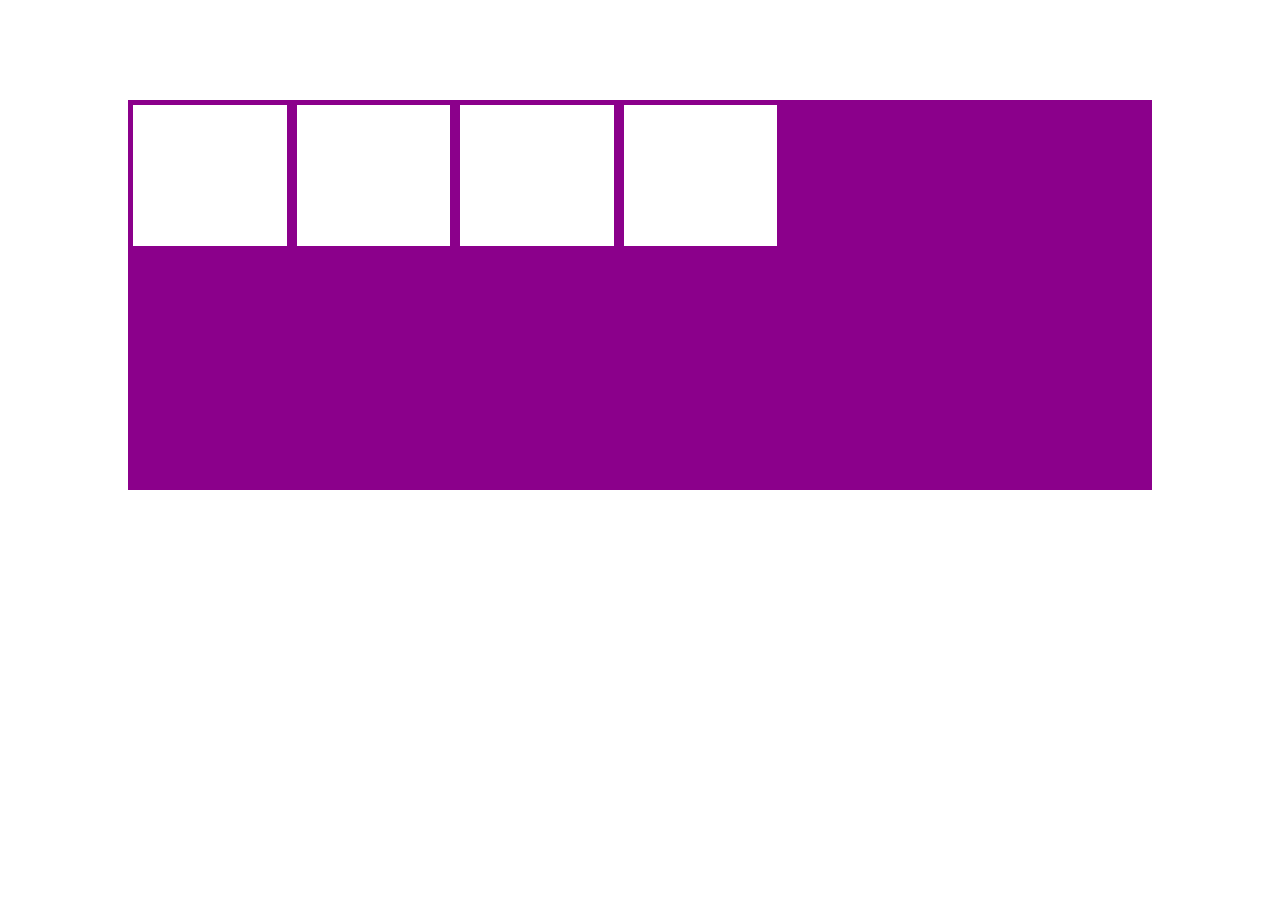
<file: ex01/index.html>
<html lang="en">
<head>
    <meta charset="UTF-8">
    <meta name="viewport" content="width=device-width, initial-scale=1.0">
    <title>Flex Task 1</title>
    <link rel="stylesheet" href="style.css">
</head>
<body>
    <div class="container">
        <div class="box"></div>
        <div class="box"></div>
        <div class="box"></div>
        <div class="box"></div>
    </div>
</body>
</html>
</file>
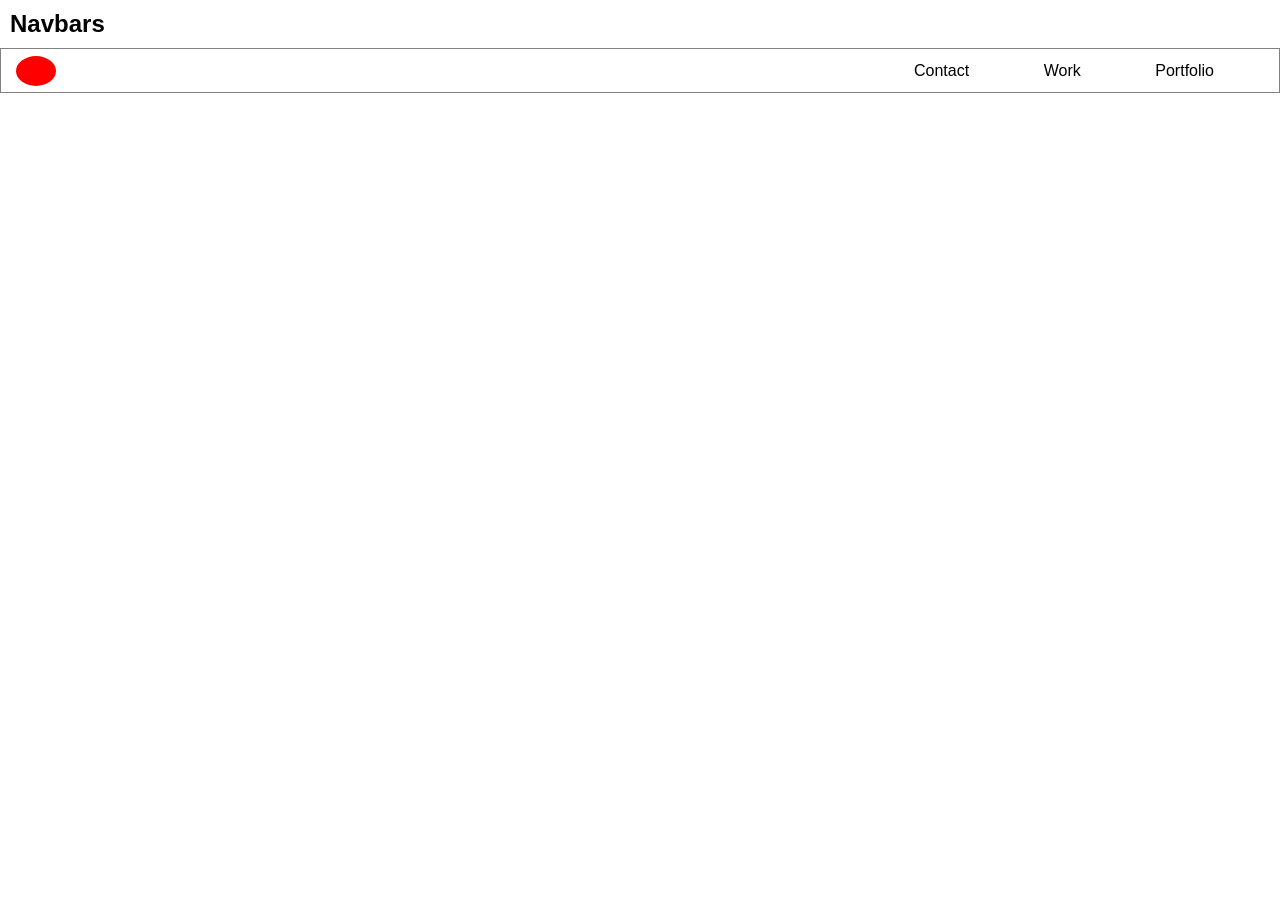
<file: ex02/index.html>
<html lang="en">
<head>
    <meta charset="UTF-8">
    <meta name="viewport" content="width=device-width, initial-scale=1.0">
    <title>Flex Task 2</title>
    <link rel="stylesheet" href="style.css">
</head>
<body>
    <header>
        <h2 class="title">Navbars</h2>
        <div class="nav">
            <div class="circle"></div>
            <ul>
                <li>Contact</li>
                <li>Work</li>
                <li>Portfolio</li>
            </ul>
        </div>
    </header>
</body>
</html>
</file>
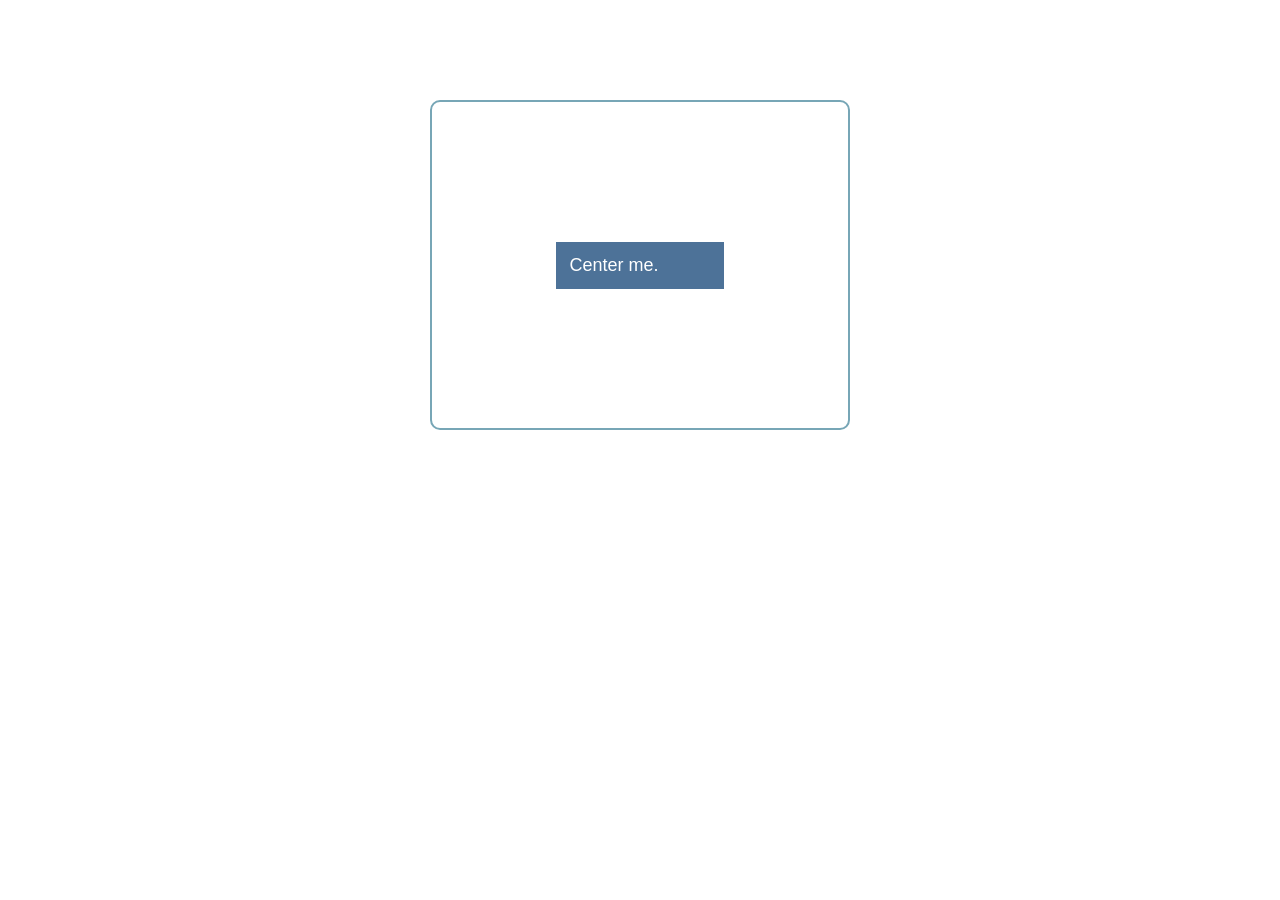
<file: ex03/index.html>
<html lang="en">
<head>
    <meta charset="UTF-8">
    <meta name="viewport" content="width=device-width, initial-scale=1.0">
    <title>Flex Task 3</title>
    <link rel="stylesheet" href="style.css">
</head>
<body>
    <main>
        <div class="container">
            <div class="box">Center me.</div>
        </div>
    </main>
</body>
</html>
</file>
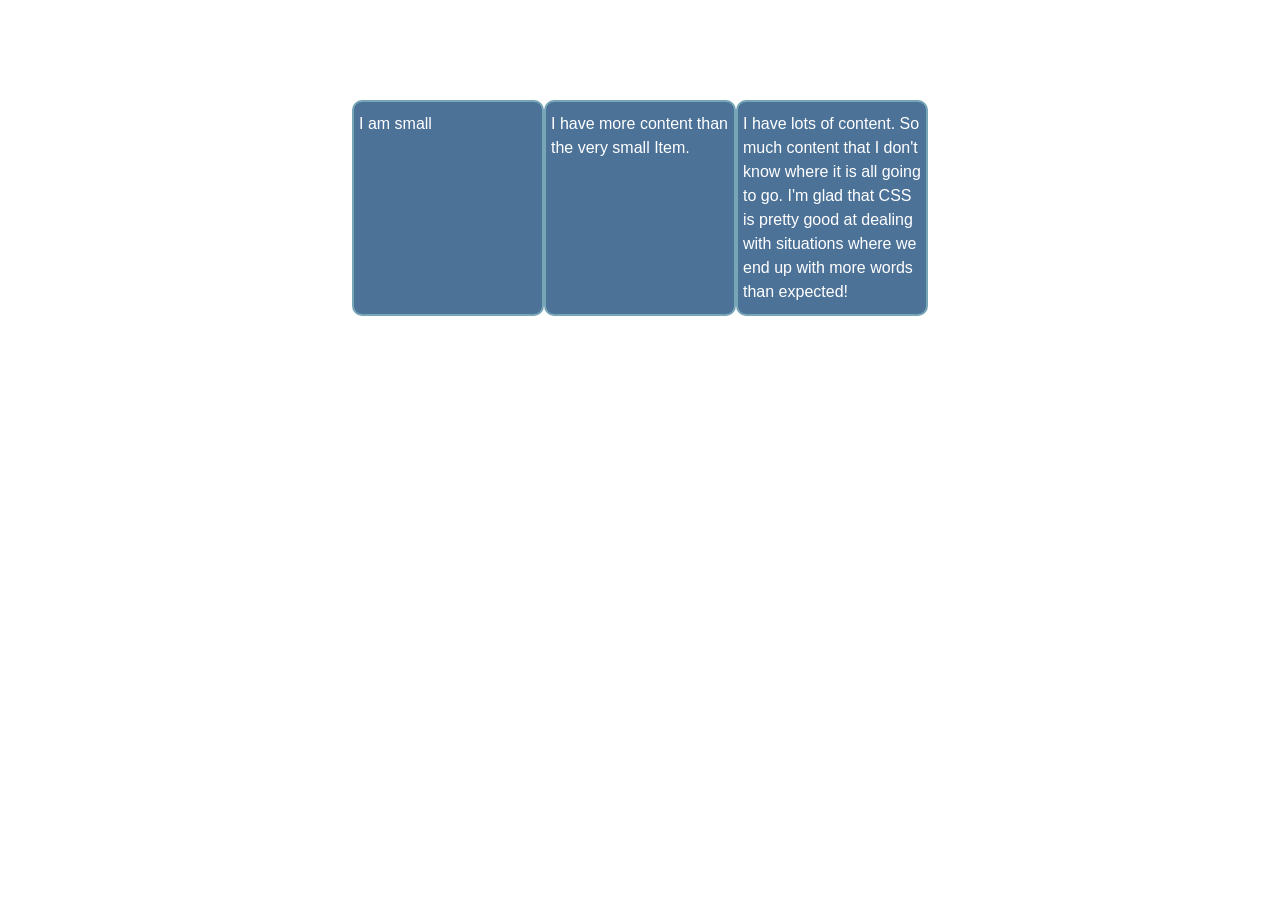
<file: ex04/index.html>
<html lang="en">

<head>
    <meta charset="UTF-8">
    <meta name="viewport" content="width=device-width, initial-scale=1.0">
    <title>Flex Task 4</title>
    <link rel="stylesheet" href="style.css">

</head>

<body>
    <div class="container">
        <div class="box">I am small</div>
        <div class="box">I have more content than the very small Item.</div>
        <div class="box">I have lots of content. So much content that I don't know where it is all going to go. I'm glad that CSS is pretty good at dealing with situations where we end up with more words than expected!</div>
    </div>
</body>

</html>
</file>
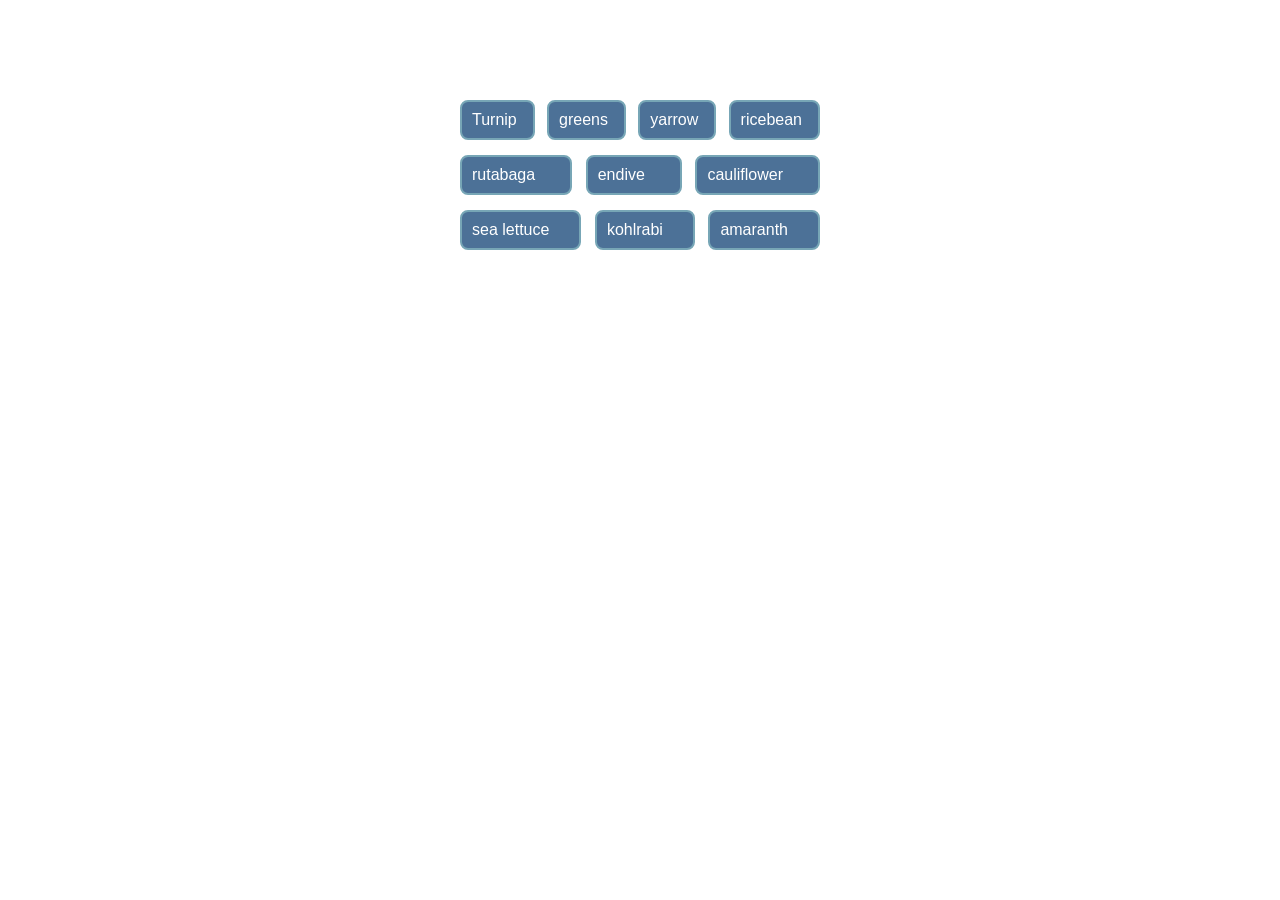
<file: ex05/index.html>
<html lang="en">

<head>
    <meta charset="UTF-8">
    <meta name="viewport" content="width=device-width, initial-scale=1.0">
    <title>Flex Task 5</title>
    <link rel="stylesheet" href="style.css">
</head>

<body>
    <div class="container">
        <div class="decore sub1">
            <p>Turnip</p>
            <p>greens</p>
            <p>yarrow</p>
            <p>ricebean</p>
        </div>

        <div class="decore sub2">
            <p>rutabaga</p>
            <p>endive</p>
            <p>cauliflower</p>
        </div>

        <div class="decore sub3">
            <p>sea lettuce</p>
            <p>kohlrabi</p>
            <p>amaranth</p>
        </div>
    </div>
    </div>
</body>

</html>
</file>
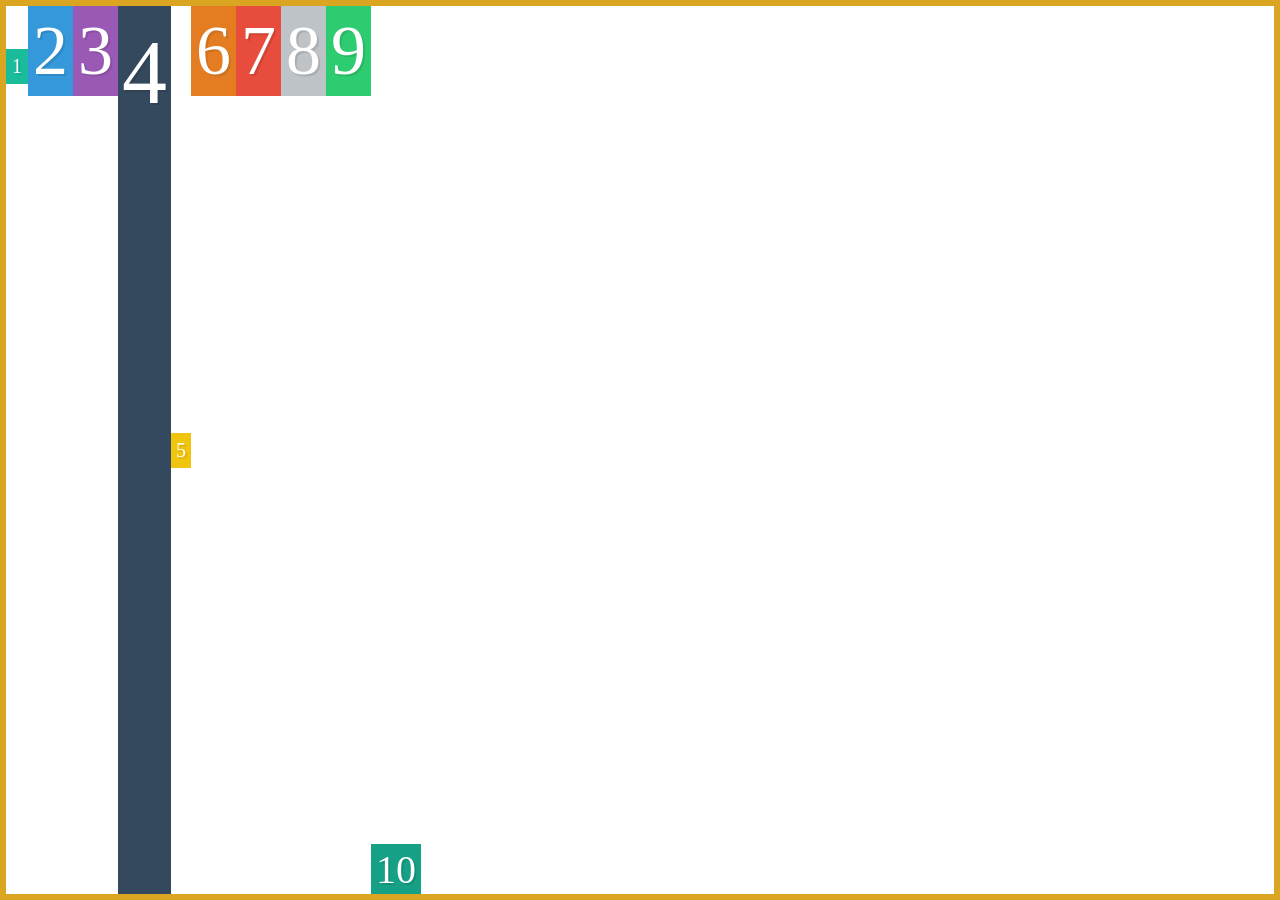
<file: ex06/index.html>
<html lang="en">
<head>
    <meta charset="UTF-8">
    <meta name="viewport" content="width=device-width, initial-scale=1.0">
    <title>Flex Task 6</title>
    <link rel="stylesheet" href="style.css">
</head>
<body>
    <div class="container">
        <div class="box0">
            <div class="box1">1</div>
        </div>
        <div class="box2 wh text">2</div>
        <div class="box3 wh text">3</div>
        <div class="box4">4</div>
        <div class="box5">5</div>
        <div class="box6 wh text">6</div>
        <div class="box7 wh text">7</div>
        <div class="box8 wh text">8</div>
        <div class="box9 wh text">9</div>
        <div class="box10 text">10</div>
    </div>
</body>
</html>
</file>
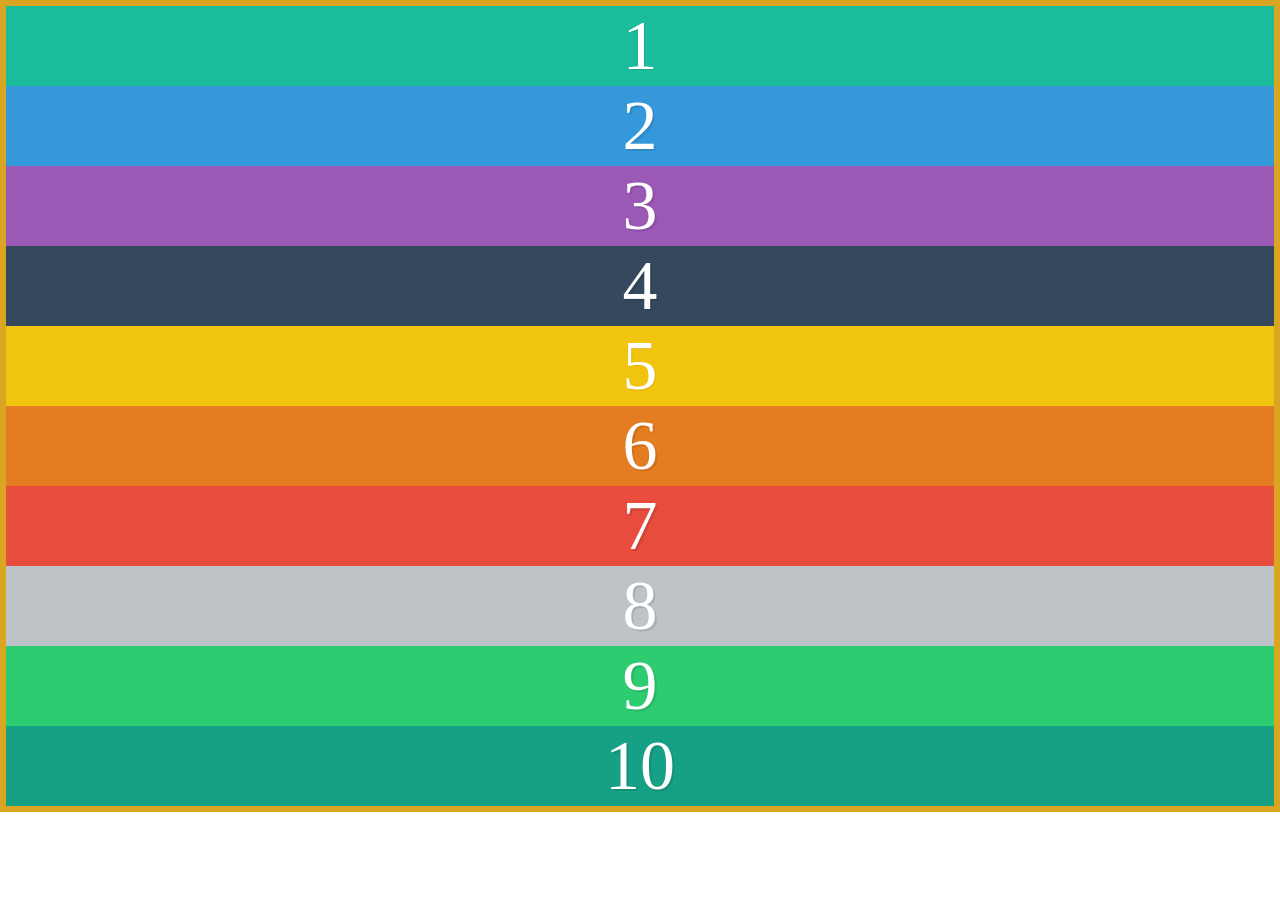
<file: ex07/index.html>
<html lang="en">
<head>
    <meta charset="UTF-8">
    <meta name="viewport" content="width=device-width, initial-scale=1.0">
    <title>Flex Task 7</title>
    <link rel="stylesheet" href="style.css">
</head>
<body>
    <div class="container">
        <div class="box1 text">1</div>
        <div class="box2 text">2</div>
        <div class="box3 text">3</div>
        <div class="box4 text">4</div>
        <div class="box5 text">5</div>
        <div class="box6 text">6</div>
        <div class="box7 text">7</div>
        <div class="box8 text">8</div>
        <div class="box9 text">9</div>
        <div class="box10 text">10</div>
    </div>
</body>
</html>
</file>
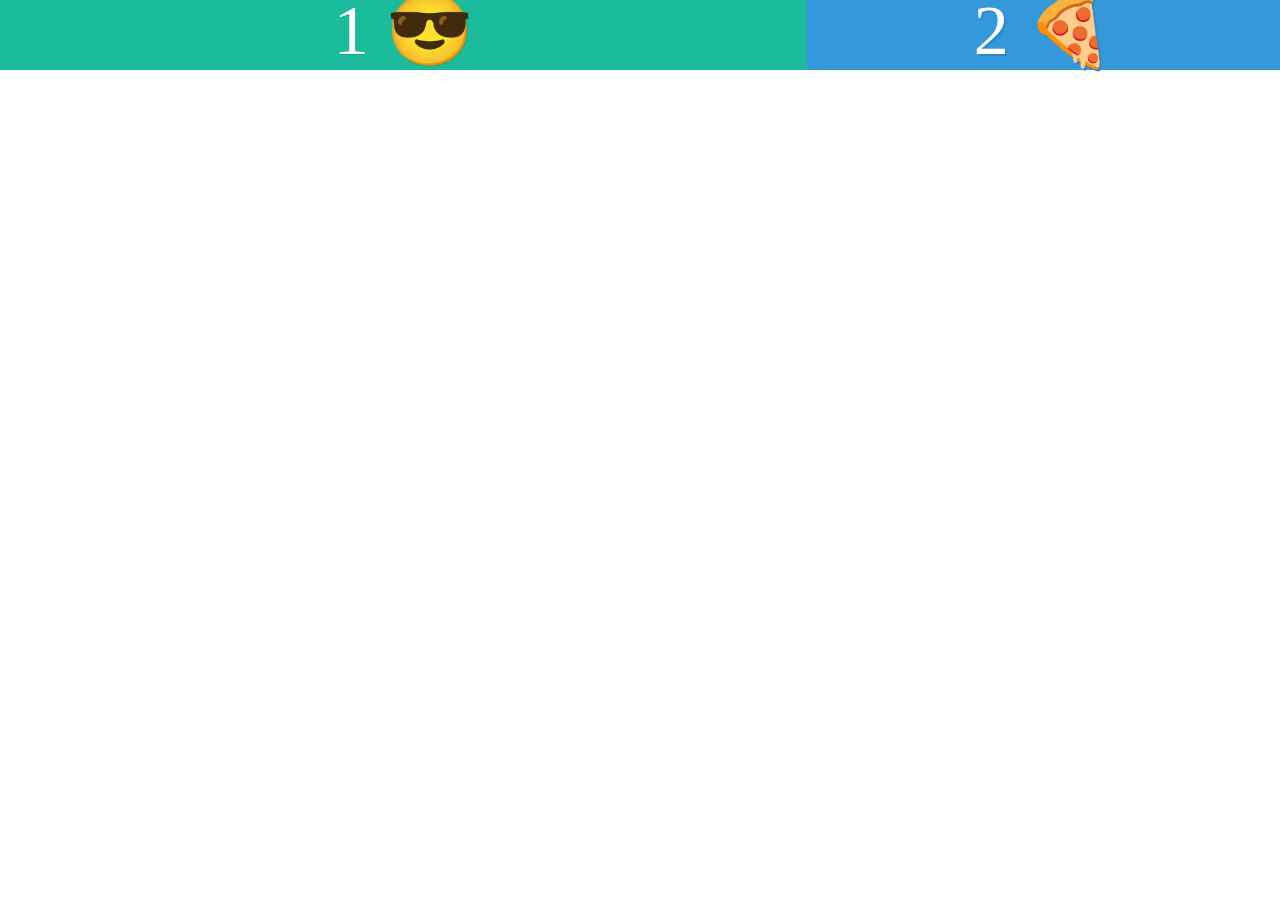
<file: ex08/index.html>
<html lang="en">

<head>
    <meta charset="UTF-8">
    <meta name="viewport" content="width=device-width, initial-scale=1.0">
    <title>Flex Task 8</title>
    <link rel="stylesheet" href="style.css">
</head>

<body>
    <div class="container">
        <div class="box1 text">1 😎</div>
        <div class="box2 text">2 🍕</div>
    </div>
</body>

</html>
</file>
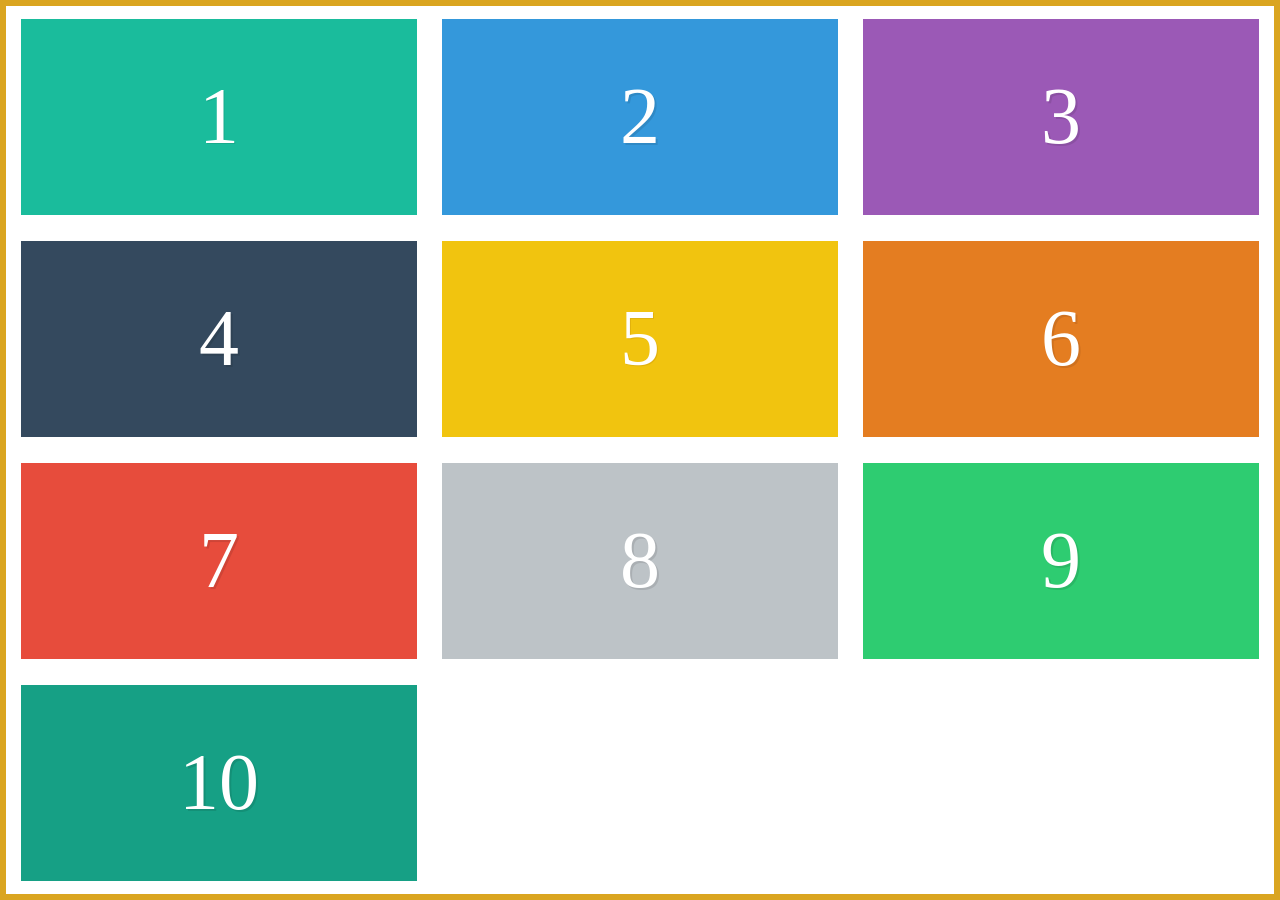
<file: ex09/index.html>
<html lang="en">

<head>
    <meta charset="UTF-8">
    <meta name="viewport" content="width=device-width, initial-scale=1.0">
    <title>Flex Task 9</title>
    <link rel="stylesheet" href="style.css">
</head>

<body>
    <div class="container">
        <div class="box1 text">1</div>
        <div class="box2 text">2</div>
        <div class="box3 text">3</div>
        <div class="box4 text">4</div>
        <div class="box5 text">5</div>
        <div class="box6 text">6</div>
        <div class="box7 text">7</div>
        <div class="box8 text">8</div>
        <div class="box9 text">9</div>
        <div class="box10 text">10</div>
    </div>
</body>

</html>
</file>
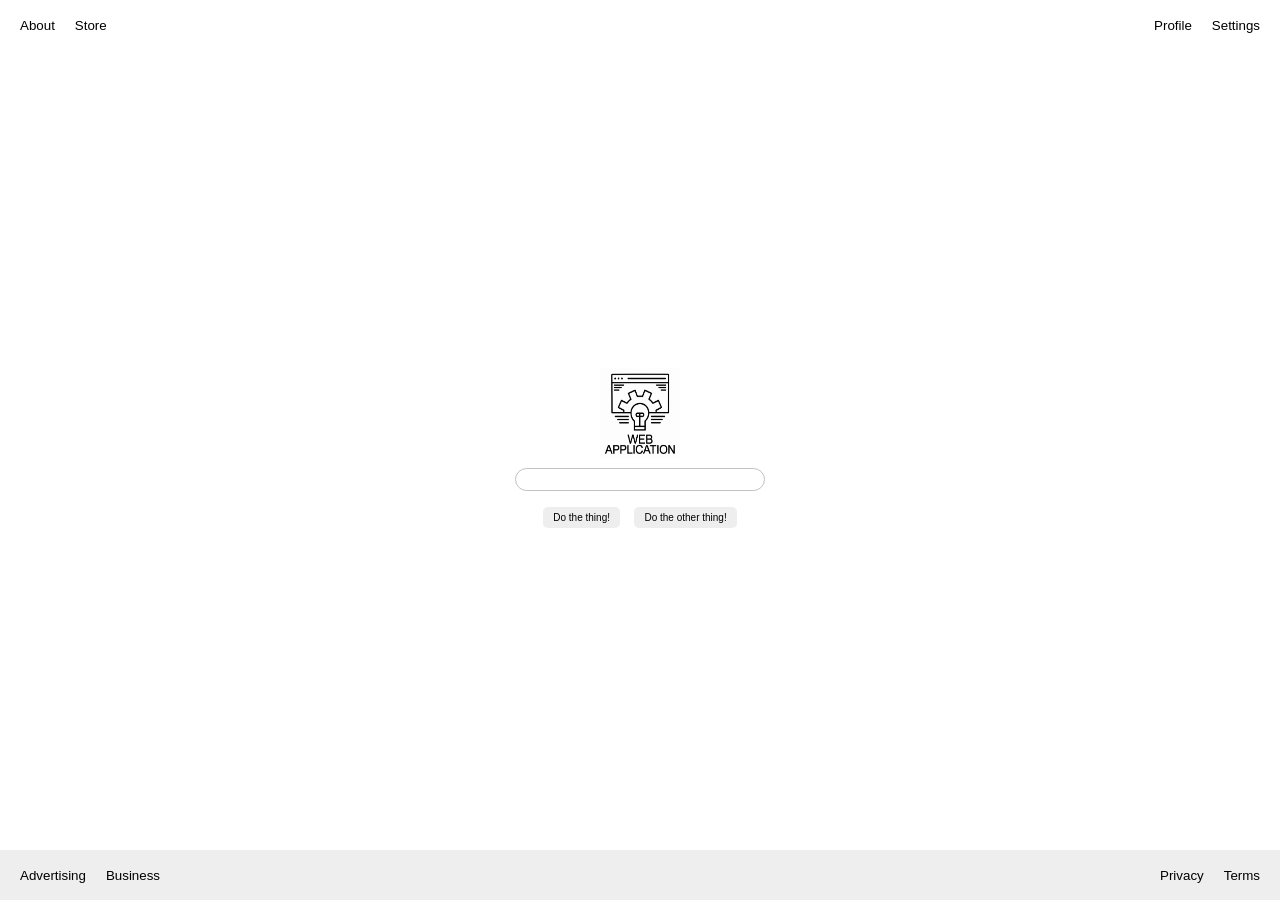
<file: ex10/index.html>
<html lang="en">
<head>
    <meta charset="UTF-8">
    <meta name="viewport" content="width=device-width, initial-scale=1.0">
    <title>Flex Task 10</title>
    <link rel="stylesheet" href="style.css">
</head>
<body>
    <header>
        <div class="left">
            <button>About</button>
            <button>Store</button>
        </div>
        <div class="right">
            <button>Profile</button>
            <button>Settings</button>
        </div>
    </header>

    <main>
        <div class="container">
            <img src="./images/Web_Application_image.png" alt="Web Application image">
            <input type="search">
            <div>
                <button class="btn">Do the thing!</button>
                <button class="btn">Do the other thing!</button>
            </div>
        </div>
    </main>

    <footer>
        <div class="left">
            <button>Advertising</button>
            <button>Business</button>
        </div>
        <div class="right">
            <button>Privacy</button>
            <button>Terms</button>
        </div>
    </footer>
</body>
</html>
</file>
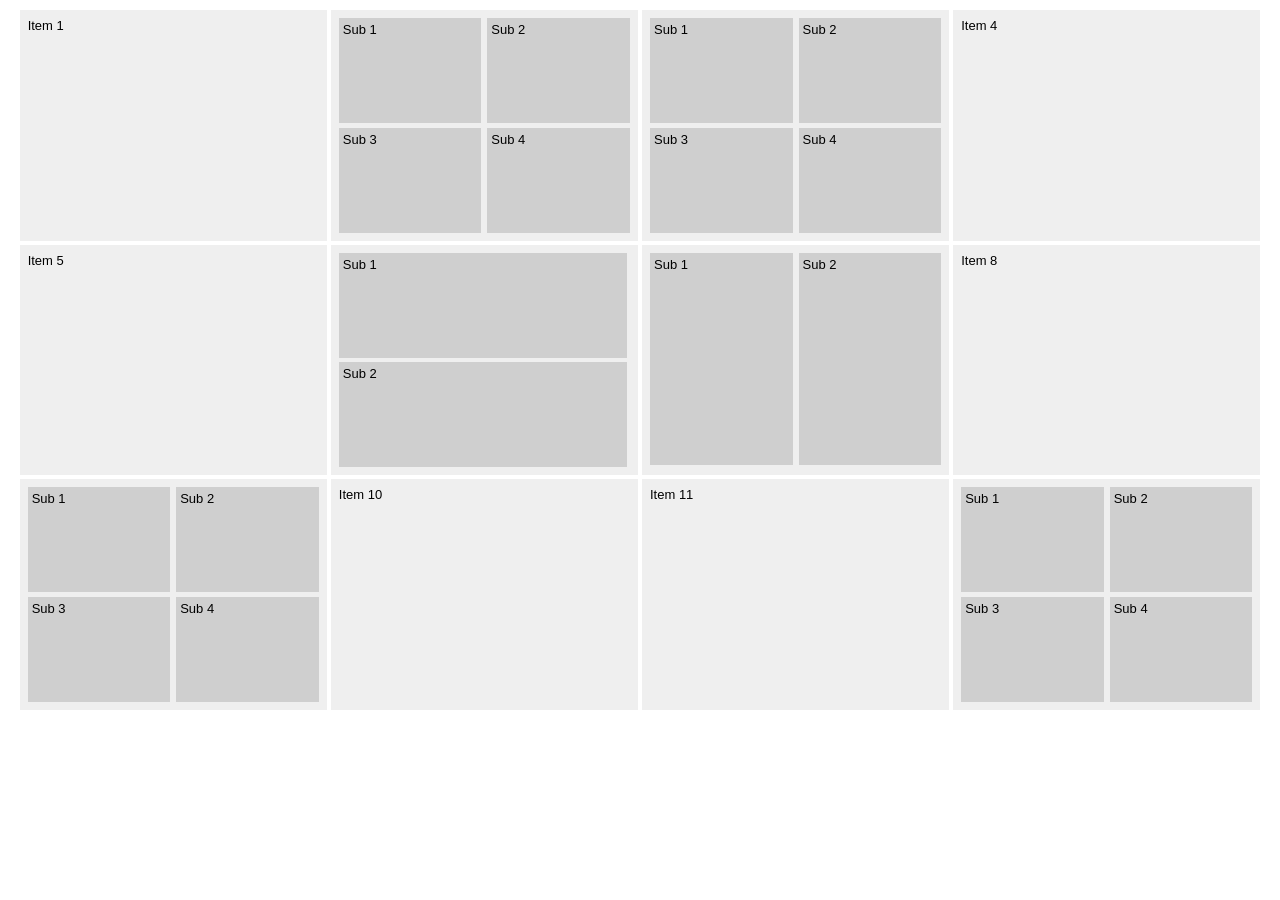
<file: ex11/index.html>
<html lang="en">

<head>
    <meta charset="UTF-8">
    <meta name="viewport" content="width=device-width, initial-scale=1.0">
    <title>Flex Task 11</title>
    <link rel="stylesheet" href="style.css">
</head>

<body>
    <div class="container">
        <div class="item">Item 1</div>

        <!-- item 2 -->
        <div class="item">
            <div class="sub">Sub 1</div>
            <div class="sub">Sub 2</div>
            <div class="sub">Sub 3</div>
            <div class="sub">Sub 4</div>
        </div>
    
        <!-- item 3 -->
        <div class="item">
            <div class="sub">Sub 1</div>
            <div class="sub">Sub 2</div>
            <div class="sub">Sub 3</div>
            <div class="sub">Sub 4</div>
        </div>

        <div class="item">Item 4</div>

        <div class="item">Item 5</div>

        <!-- item 6 -->
        <div class="item">
            <div class="sub">Sub 1</div>
            <div class="sub">Sub 2</div>
        </div>

        <!-- item 7 -->
        <div class="item">
            <div class="sub">Sub 1</div>
            <div class="sub">Sub 2</div>
        </div>

        <div class="item">Item 8</div>

        <!-- item 9 -->
        <div class="item">
            <div class="sub">Sub 1</div>
            <div class="sub">Sub 2</div>
            <div class="sub">Sub 3</div>
            <div class="sub">Sub 4</div>
        </div>

        <div class="item">Item 10</div>

        <div class="item">Item 11</div>

        <!-- item 9 -->
        <div class="item">
            <div class="sub">Sub 1</div>
            <div class="sub">Sub 2</div>
            <div class="sub">Sub 3</div>
            <div class="sub">Sub 4</div>
        </div>
    </div>
</body>

</html>
</file>
<file: ex01/style.css>
* {
    box-sizing: border-box;
    margin: 0;
    padding: 0;
}

.container {
    width: 80%;
    height: 390px;
    background-color: #8b008b;
    margin: 100px auto;
    display: flex;
    flex-direction: row;
}

.box {
    width: 15%;
    height: 141px;
    background-color: white;
    margin: 5px
}
</file>
<file: ex02/style.css>
* {
    box-sizing: border-box;
    font-family: sans-serif;
    margin: 0;
    padding: 0;
}

.title {
    margin: 10px;
    font-weight: bolder;
}

.nav {
    width: 100%;
    height: 45px;
    border: 1px solid gray;
    display: flex;
    align-items: center;
    justify-content: space-between;
    padding: 0 15px;
}

.circle {
    height: 30px;
    width: 40px;
    background-color: red;
    border-radius: 50%;
}

ul {
    width: 300px;
    list-style-type: none;
    display: flex;
    flex-direction: row;
    justify-content: space-between;
    margin-right: 50px;
}
</file>
<file: ex03/style.css>
* {
    box-sizing: border-box;
    font-family: sans-serif;
    margin: 0;
    padding: 0;
}

.container {
    width: 420px;
    height: 330px;
    border: 2px solid #77a6b6;
    margin: 100px auto;
    border-radius: 10px;
    display: flex;
    align-items: center;
    justify-content: center;
}

.box {
    padding: 13px 65px 13px 13px ;
    width: auto;
    font-size: large;
    color: white;
    background-color: #4d7298;
}
</file>
<file: ex04/style.css>
* {
    box-sizing: border-box;
    margin: 0;
    padding: 0;
}

body {
    font-family: sans-serif;
}

.container {
    display: flex;
    width: 45%;
    margin: 100px auto;

}

.box {
    width: calc(100% / 3);
    padding: 10px 5px;
    background-color: #4d7298;
    border: 2px solid #77a6b6;
    border-radius: 10px;
    color: white;
    line-height: 1.5rem;
    font-weight: lighter;
}
</file>
<file: ex05/style.css>
* {
    box-sizing: border-box;
    margin: 0;
    padding: 0;
}

body {
    font-family: sans-serif;
}

.container {
    display: flex;
    flex-direction: column;
    flex-wrap: wrap;
    margin: 100px auto;
    width: 360px;
    height: 150px;
    /* align-content: space-between; */
    justify-content: space-between;
    /* background-color: rgb(175, 175, 255); */
}

.decore {
    display: flex;
    flex-direction: row;
    height: 40px;
    justify-content: space-between;
}

.sub1 p {
    padding-left: 10px;
    padding-right: 16px;
}

.sub2 p {
    padding-left: 10px;
    padding-right: 35px;
}

.sub3 p{
    padding-left: 10px;
    padding-right: 30px;
}

p {
    background-color: #4c7197;
    color: white;
    display: flex;
    align-items: center;
    border-radius: 8px;
    border: 2px solid #77a6b6;
}
</file>
<file: ex06/style.css>
* {
    box-sizing: border-box;
    margin: 0;
    padding: 0;
}

body {
    color: white;
}

/* todo: Add text shadow */
/* 1 and 5 have more text shadow */

.container {
    width: 100%;
    height: 100vb;
    border: 6px solid #daa520;
    display: flex;
    justify-content: left;
    align-items: flex-start;
}

.wh {
    width: 45px;
    height: 90px;
}

.text {
    font-size: 70px;
    display: flex;
    align-items: center;
    justify-content: center;
}

.box0{
    width: 22px;
    height: 90px;
    display: flex;
}

.box1 {
    background-color: #1abc9c;
    font-size: 20px;
    height: 35px;
    width: inherit;
    display: flex;
    margin-bottom: 12px;
    align-items: center;
    justify-content: center;
    align-self: flex-end;
    text-shadow: 2px 2px #17ab8c
}

.box2 {
    background-color: #3498db;
    text-shadow: 2px 2px #2f89c5;
}

.box3 {
    background-color: #9b59b6;
    text-shadow: 2px 2px #8b50a3;
}

.box4 {
    background-color: #34495e;
    text-shadow: 2px 2px #2f4254;
    font-size: 90px;
    display: flex;
    justify-content: center;
    align-self: stretch;
    padding-top: 15px;
    width: 53px;
}

.box5 {
    background-color: #f1c40f;
    width: 20px;
    height: 35px;
    display: flex;
    justify-content: center;
    align-items: center;
    align-self: center;
    font-size: 20px;
    text-shadow: 2px 2px #e1b10d
}

.box6 {
    background-color: #e47d21;
    text-shadow: 2px 2px #cf711f;
}

.box7 {
    background-color: #e74c3c;
    text-shadow: 2px 2px #cf4436;
}

.box8 {
    background-color: #bdc3c7;
    text-shadow: 2px 2px #aaafb3;
}

.box9 {
    background-color: #2ecc71;
    text-shadow: 2px 2px #29b765;
}

.box10 {
    background-color: #16a085;
    text-shadow: 2px 2px #149077;
    align-self: flex-end;
    width: 50px;
    height: 50px;
    font-size: 40px;
}
</file>
<file: ex07/style.css>
* {
    box-sizing: border-box;
    margin: 0;
    padding: 0;
}

body {
    color: white;
}

/* todo: Add text shadow */
/* 1 and 5 have more text shadow */

.container {
    width: 100%;
    height: auto;
    border: 6px solid #daa520;
    display: flex;
    flex-direction: column;
}

.text {
    font-size: 70px;
    display: flex;
    align-items: center;
    justify-content: center;
}

.box1 {
    background-color: #1abc9c;
    text-shadow: 1px 1px #17ab8c
}

.box2 {
    background-color: #3498db;
    text-shadow: 2px 2px #2f89c5;
}

.box3 {
    background-color: #9b59b6;
    text-shadow: 2px 2px #8b50a3;
}

.box4 {
    background-color: #34495e;
    text-shadow: 2px 2px #2f4254;
}

.box5 {
    background-color: #f1c40f;
    text-shadow: 1px 1px #e1b10d
}

.box6 {
    background-color: #e47d21;
    text-shadow: 2px 2px #cf711f;
}

.box7 {
    background-color: #e74c3c;
    text-shadow: 2px 2px #cf4436;
}

.box8 {
    background-color: #bdc3c7;
    text-shadow: 2px 2px #aaafb3;
}

.box9 {
    background-color: #2ecc71;
    text-shadow: 2px 2px #29b765;
}

.box10 {
    background-color: #16a085;
    text-shadow: 2px 2px #149077;
}
</file>
<file: ex08/style.css>
* {
    box-sizing: border-box;
    margin: 0;
    padding: 0;
}

body {
    color: white;
}

/* todo: Add text shadow */
/* 1 and 5 have more text shadow */

.container {
    width: 100%;
    height: 80px;
    display: flex;
    flex-direction: row;
    position: relative;
}

.text {
    font-size: 70px;
    height: inherit;
    display: flex;
    justify-content: center;
    align-items: center;
    margin-top: -10px;
}

.box1 {
    background-color: #1abc9c;
    text-shadow: 1px 1px #17ab8c;
    flex-grow: 2;
}

.box2 {
    background-color: #3498db;
    text-shadow: 2px 2px #2f89c5;
    flex-grow: 1;
}
</file>
<file: ex09/style.css>
* {
    box-sizing: border-box;
    margin: 0;
    padding: 0;
}

body {
    color: white;
}

/* todo: Add text shadow */
/* 1 and 5 have more text shadow */

.container {
    width: 100%;
    height: 100%;
    border: 6px solid #daa520;
    display: flex;
    flex-direction: row;
    flex-wrap: wrap;
    justify-content: space-between;
    align-content: space-around;
    padding: 0 15px;
}

.text {
    font-size: 80px;
    width: 32%;
    height: 22%;
    display: flex;
    align-items: center;
    justify-content: center;
}

.box1 {
    background-color: #1abc9c;
    text-shadow: 1px 1px #17ab8c
}

.box2 {
    background-color: #3498db;
    text-shadow: 2px 2px #2f89c5;
}

.box3 {
    background-color: #9b59b6;
    text-shadow: 2px 2px #8b50a3;
}

.box4 {
    background-color: #34495e;
    text-shadow: 2px 2px #2f4254;
}

.box5 {
    background-color: #f1c40f;
    text-shadow: 1px 1px #e1b10d
}

.box6 {
    background-color: #e47d21;
    text-shadow: 2px 2px #cf711f;
}

.box7 {
    background-color: #e74c3c;
    text-shadow: 2px 2px #cf4436;
}

.box8 {
    background-color: #bdc3c7;
    text-shadow: 2px 2px #aaafb3;
}

.box9 {
    background-color: #2ecc71;
    text-shadow: 2px 2px #29b765;
}

.box10 {
    background-color: #16a085;
    text-shadow: 2px 2px #149077;
    justify-self: flex-end;
}
</file>
<file: ex10/style.css>
* {
    box-sizing: border-box;
    margin: 0;
    padding: 0;
}

body {
    /* position: relative; */
    font-family: sans-serif;
}

main {
    height: 100%;
    width: 100%;
    display: flex;
    justify-content: center;
    align-items: center;
}

.container {
    width: 250px;
    height: 165px;
    display: flex;
    flex-direction: column;
    align-items: center;
    justify-content: space-between;
}

img {
    width: 80px;
    height: 90px;
}

input {
    width: 100%;
    height: 23px;
    border-radius: 30px;
    border: 1px solid #c2c1c1;
}

.btn {
    background-color: #eeeeee;
    font-size: 10px;
    width: auto;
    padding: 5px 10px;
    margin: 5px;
    border-radius: 5px;
}

header
{
    width: 100%;
    height: 50px;
    position: fixed;
    top: 0;
    display: flex;
    flex-direction: row;
    justify-content: space-between;
    align-content: center;
    padding: 0 10px;
}

.left{
    height: inherit;
    display: flex;
    flex-direction: row;
    align-items: center;
}

.right{
    height: inherit;
    display: flex;
    flex-direction: row;
    align-items: center;
}

button {
    border: none;
    background-color: transparent;
    padding: 10px 10px 10px 10px;
}

footer {
    width: 100%;
    height: 50px;
    position: fixed;
    bottom: 0;
    display: flex;
    flex-direction: row;
    justify-content: space-between;
    align-content: center;
    padding: 0 10px;
    background-color: #eeeeee;
}
</file>
<file: ex11/style.css>
* {
    box-sizing: border-box;
    margin: 0;
    padding: 0;
}

body {
    font-family: sans-serif;
    font-size: 13px;
}

.container {
    width: 100%;
    height: 80%;
    display: flex;
    flex-direction: row;
    flex-wrap: wrap;
    justify-content: center;
    align-content: center;
}

.item {
    width: 24%;
    height: 32%;
    background-color: #efefef;
    margin: 2px;
    padding: 8px;
}

.sub {
    background-color: #cfcfcf;
    padding: 4px;
}

.item:not(:nth-of-type(6)){
    display: flex;
    flex-direction: row;
    flex-wrap: wrap;
    justify-content: space-between;
    align-content: space-between;
}

.item:not(:nth-of-type(6)) .sub,
.item:not(:nth-of-type(7)) .sub {
    width: 49%;
    height: 49%;
}

.item:nth-of-type(7) .sub {
    width: 49%;
    height: 99%;
}

.item:nth-of-type(6){
    display: flex;
    flex-direction: column;
    align-content: space-between;
    justify-content: space-between;
}

.item:nth-of-type(6) .sub {
    width: 99%;
    height: 49%;
}
</file>
